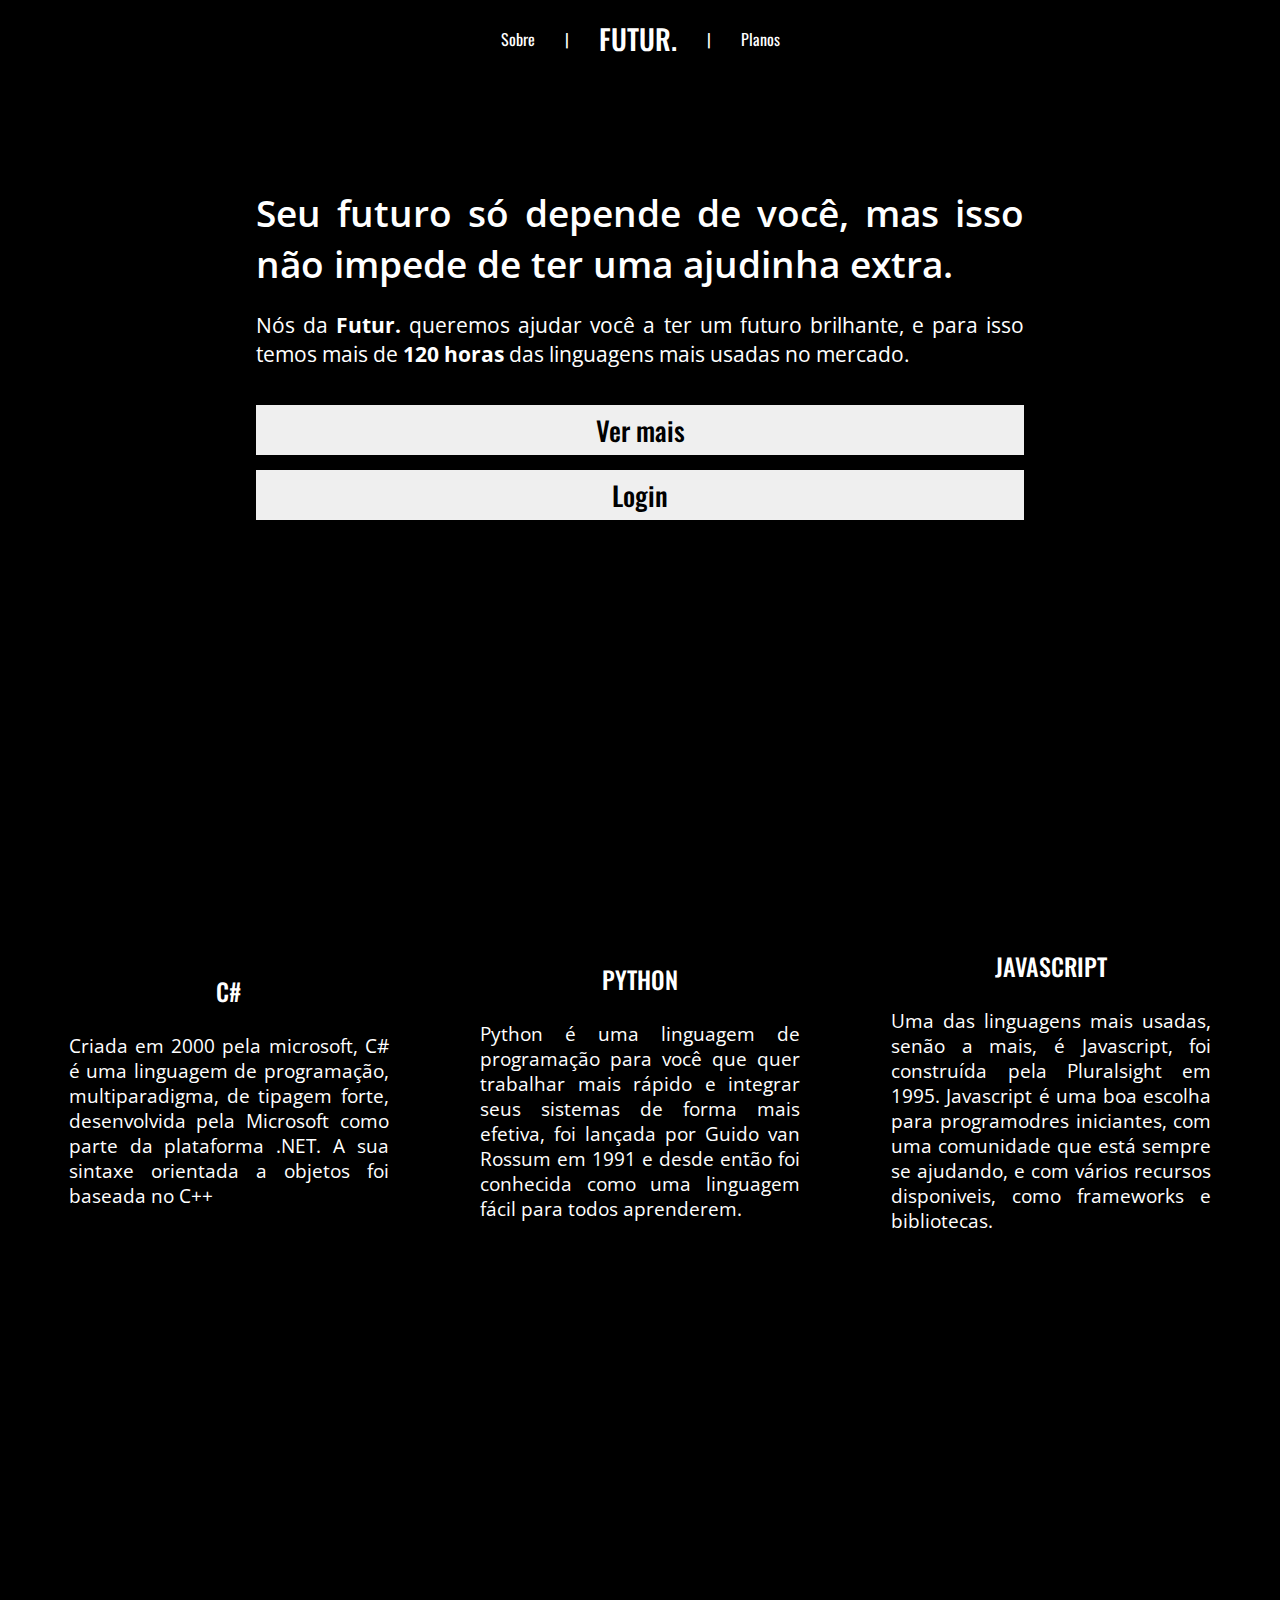
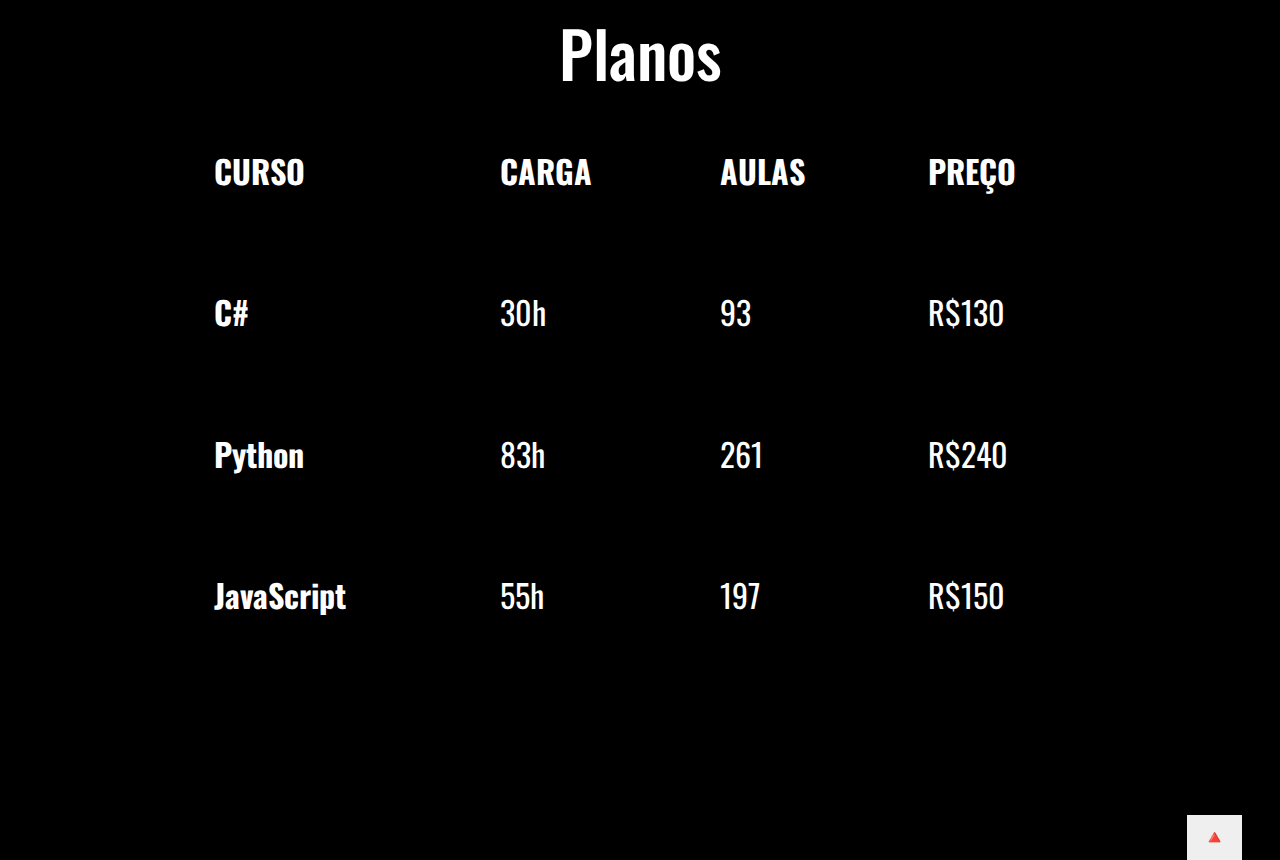
<file: index.html>
<!DOCTYPE html>
<html lang="pt-br">
<head>
    <meta charset="UTF-8">
    <title> Futur. | Home </title>
    <link rel="stylesheet" href="css/index.css">
    <link rel="stylesheet" href="css/global.css">
    <link rel="stylesheet" href="css/animation.css">
    <script src="js/index.js"></script>
    <link rel="shortcut icon" href="img/logo.png"/>
    <link href="https://fonts.googleapis.com/css2?family=Oswald:wght@300;400;500&display=swap" rel="stylesheet">
    <link href="https://fonts.googleapis.com/css2?family=Open+Sans:wght@300;400;600&display=swap" rel="stylesheet">
</head>

<body>
    <!-------- [ MENU ] -------->

    <header id="index">
        <div>
            <nav> 
                <a href="sobre.html" class="t">Sobre</a>
                <div class="barra"> | </div>
                <a href="index.html" class="nome">FUTUR.</a>
                <div class="barra"> | </div>
                <a href="#tab" class="t">Planos</a>
            </nav>
        </div>
    </header>

    <!-------- [ PÁGINA INICIAL ] -------->

    <div id="texto">
        <span>Seu futuro só depende de você, mas isso não impede de ter uma ajudinha extra.</span><br>
        <p>
        Nós da <b>Futur.</b> queremos ajudar você a ter um futuro brilhante, e para isso temos mais de <b>120 horas</b> das linguagens mais usadas no mercado.
        </p>
        <button class="s" type="button" onclick="document.location='#rgb'">
            Ver mais
        </button>
        <button class="s" type="button" onclick="document.location='form.html'">
            Login
        </button>
    </div>

    <!-------- [ PÁGINA 2 ] -------->

    <section id="rgb">
        <div class="box1">
            <p class="title"> C# </p>
            <p>
                Criada em 2000 pela microsoft, C# é uma linguagem de programação, multiparadigma, de tipagem forte, desenvolvida pela Microsoft como parte da plataforma .NET. A sua sintaxe orientada a objetos foi baseada no C++
            </p>
        </div>
        <div class="box2">
            <p class="title"> PYTHON </p>
            <p>
                Python é uma linguagem de programação para você que quer trabalhar mais rápido e integrar seus sistemas de forma mais efetiva, foi lançada por Guido van Rossum em 1991 e desde então foi conhecida como uma linguagem fácil para todos aprenderem.
            </p>
        </div>
        <div class="box3">
            <p class="title"> JAVASCRIPT </p>
            <p>
                Uma das linguagens mais usadas, senão a mais, é Javascript, foi construída pela Pluralsight em 1995. Javascript é uma boa escolha para programodres iniciantes, com uma comunidade que está sempre se ajudando, e com vários recursos disponiveis, como frameworks e bibliotecas.
            </p>
        </div>
    </section>
    
    <!-------- [ TABELA ] -------->

    <section id="tab">
        <table>
            <caption> Planos </caption>
            <tr>
                <td><b> CURSO </b></td>
                <td><b> CARGA </b></td>
                <td><b> AULAS </b></td>
                <td class="u"><b> PREÇO </b></td>
            </tr>
            <tr>
                <td><b> C# </b></td>
                <td> 30h </td>
                <td> 93 </td>
                <td class="u"> R$130 </td>
            </tr>
            <tr>
                <td><b> Python </b></td>
                <td> 83h </td>
                <td> 261 </td>
                <td class="u"> R$240 </td>
            </tr>
            <tr>
                <td><b> JavaScript </b></td>
                <td> 55h </td>
                <td> 197 </td>
                <td class="u"> R$150 </td>
            </tr>
          </table>
    </section>

    <!-------- [ PAGE UP ] -------->

    <div class="button">
        <button class="f" id = "myBtn" type="button" onclick="topFunction()">
            🔺
        </button>
    </div>
</body>
</html>
</file>
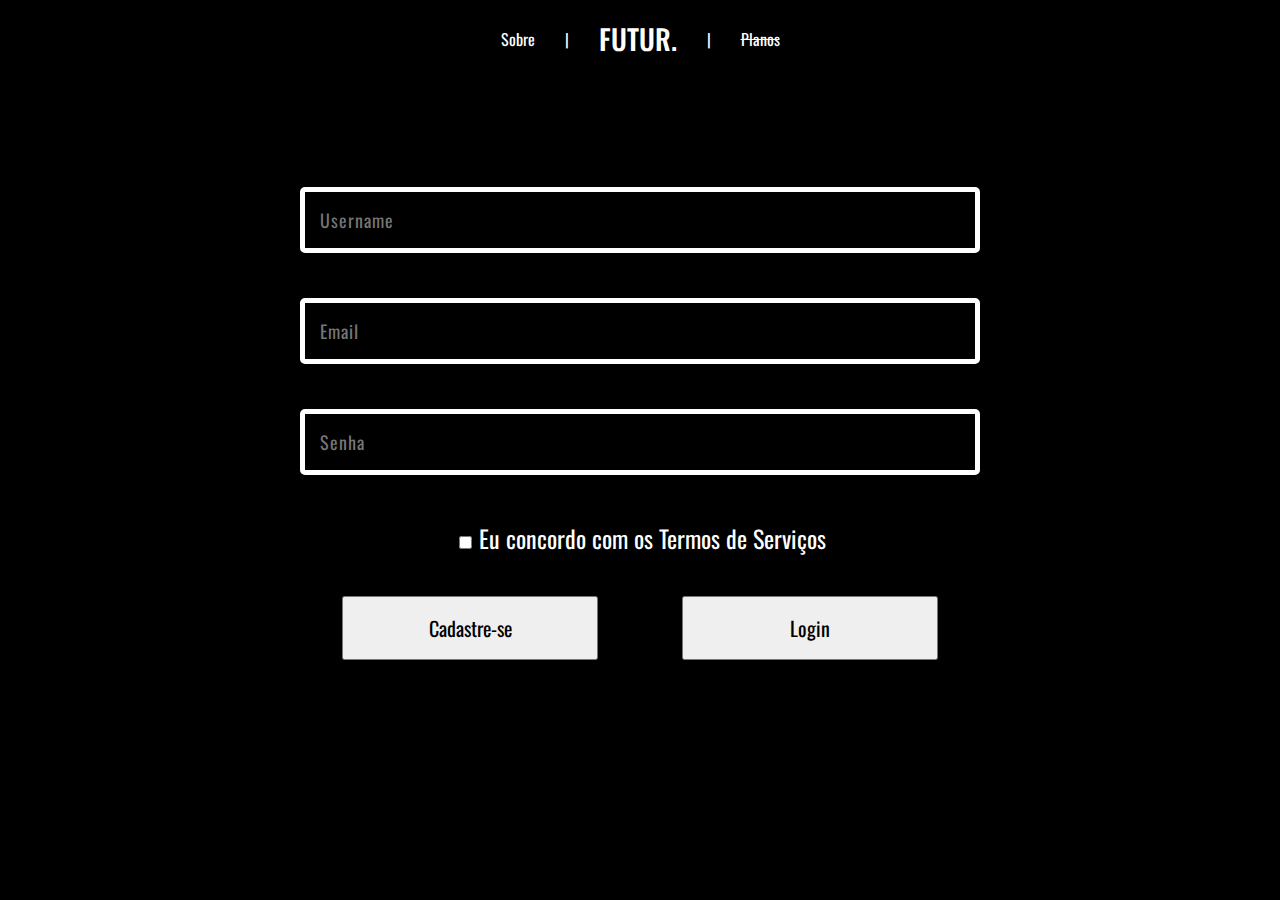
<file: form.html>
<!DOCTYPE html>
<html lang="pt-br">
<head>
    <meta charset="UTF-8">
    <title> Futur. | Login </title>
    <link rel="stylesheet" href="css/form.css">
    <link rel="shortcut icon" href="Dinasty logo v1.png"/>
    <link href="https://fonts.googleapis.com/css2?family=Oswald:wght@300;400;500&display=swap" rel="stylesheet">
    <link href="https://fonts.googleapis.com/css2?family=Open+Sans:wght@300;400;600&display=swap" rel="stylesheet">
</head>

<body>

    <!-- [MENU] -->

    <header id="index">
        <div>
            <nav> 
                <a href="sobre.html" class="t">Sobre</a>
                <div class="barra"> | </div>
                <a href="index.html" class="nome">FUTUR.</a>
                <div class="barra"> | </div>
                <a href="#tab"><del>Planos</del></a>
            </nav>
        </div>
    </header>

    <!-- [FORM] -->

    <form>
        <input type="text" name="username" id="user" class="caixa" placeholder="Username"><br>
        <input type="email" name="email" id="email" class="caixa" placeholder="Email"><br>
        <input type="password" name="password" id="pass" class="caixa" placeholder="Senha"><br>
        <input type="checkbox" id="terms" name="terms" value="terms">
        <label for="terms"> Eu concordo com os Termos de Serviços </label><br>
        <input type="button" class="caixa" id="buttonC" value="Cadastre-se">
        <input type="button" class="caixa" id="buttonL" value="Login"><br>
    </form>

</body>
</html>
</file>
<file: css/index.css>
/* -----[ LINKS ]------ */

a {
    color: white;
    text-decoration: none;
    transition: 0.4s;
    font-weight: 400;
}

.t:hover {
    border-bottom: 1px rgb(255, 255, 255) solid;
    padding: 1px 3px;
}

/* -----[ PÁGINA INICIAL ]------ */

div#texto {
    height: 52vh;
    width: 60%;
    text-align: justify;
    margin: 10% auto;
}

span {
    font-size: 28pt;
    text-align: justify;
    font-family: 'Open Sans', sans-serif;
    font-weight: 600;
    animation-name: teste;
    animation-duration: 8s;
    animation-iteration-count: infinite;
}

div#texto p {
    font-size: 16pt;
}

p {
    font-size: 14pt;
    font-family: 'Open Sans', sans-serif;
    font-weight: 400;
}

button {
    cursor: pointer;
    font-family: 'Oswald', sans-serif;
    font-weight: 500;
    border: none;
}

button.s {
    font-size: 20pt;
    height: 50px;
    width: 100%;
    margin-top: 2%;
}

/* -----[ PÁGINA 2 ]------ */

section {
    height: 90vh;
}

section#rgb {
    height: 70vh;
    display: flex;
    align-items: center;
    justify-content: center;
    animation-name: bg;
    animation-duration: 8s;
    animation-iteration-count: infinite;
}

section#rgb div {
    width: 25%;
    text-align: justify;
    padding-top: 5vh;
    display: inline-block;
    padding: 20px;
    padding-top: 0;
    margin: 2%;
    background-color: rgb(0, 0, 0);
}

p.title {
    font-family: 'Oswald', sans-serif;
    font-weight: 500;
    font-size: 24px;
    text-align: center;
    animation-name: teste;
    animation-duration: 8s;
    animation-iteration-count: infinite;
}

/* -----[ TABELA ]------ */

table {
    font-family: 'Oswald', sans-serif;
    font-weight: 400;
    margin: 15% auto;
    width: 70%;
    height: 70%;
    animation-name: border;
    animation-duration: 8s;
    animation-iteration-count: infinite;
}

caption {
    font-family: 'Oswald', sans-serif;
    font-size: 64px;
    font-weight: 500;
    animation-name: teste;
    animation-duration: 8s;
    animation-iteration-count: infinite;
}

td {
    font-size: 32px;
    padding: 20px;
}

td.u {
    padding-right: 0;
    margin-right: 0;
}

/* -----[ PAGE UP ]------ */

div.button {
    float: right;
    margin-right: 3vw;
}

button.f {
    font-size: 15pt;
    padding: 5px 15px 10px 15px;
    animation-name: bg;
    animation-duration: 8s;
    animation-iteration-count: infinite;
}
</file>
<file: css/global.css>
::-webkit-scrollbar {
    width: 0;
  }

body {
    margin: 0;
    background-color: black;
    color: white;
}

html {
    scroll-behavior: smooth;
}
/* -----[ MENU ]------ */

nav {
    display: flex;
    align-items: center;
    justify-content: center;
    margin-top: 2vh;
    font-family: 'Oswald', sans-serif;
}

.barra {
    margin: 0px 30px;
}

.nome {
    font-weight: 500;
    font-size: 28px;
    animation-name: teste;
    animation-duration: 8s;
    animation-iteration-count: infinite;
    text-decoration: none;
}
</file>
<file: css/animation.css>
@keyframes teste {
    0%   {color: rgb(255, 64, 64);}
    10%  {color: rgb(253, 163, 60);}
    20%  {color: rgb(253, 250, 60);}
    30%  {color: rgb(68, 250, 68);}
    40%  {color: rgb(60, 253, 195);}
    50%  {color: rgb(43, 110, 255);}
    60%  {color: rgb(59, 72, 248);}
    70%  {color: rgb(127, 59, 253);}
    80%  {color: rgb(229, 68, 250);}
    90%  {color: rgb(250, 68, 98);}
    100% {color: rgb(255, 64, 64);}
}

@keyframes bg {
    0%   {background-color: rgb(255, 64, 64);}
    10%  {background-color: rgb(253, 163, 60);}
    20%  {background-color: rgb(253, 250, 60);}
    30%  {background-color: rgb(68, 250, 68);}
    40%  {background-color: rgb(60, 253, 195);}
    50%  {background-color: rgb(43, 110, 255);}
    60%  {background-color: rgb(59, 72, 248);}
    70%  {background-color: rgb(127, 59, 253);}
    80%  {background-color: rgb(229, 68, 250);}
    90%  {background-color: rgb(250, 68, 98);}
    100% {background-color: rgb(255, 64, 64);}
}

@keyframes border {
    0%   {border: 5px solid rgb(255, 64, 64);}
    10%  {border: 5px solid rgb(253, 163, 60);}
    20%  {border: 5px solid rgb(253, 250, 60);}
    30%  {border: 5px solid rgb(68, 250, 68);}
    40%  {border: 5px solid rgb(60, 253, 195);}
    50%  {border: 5px solid rgb(43, 110, 255);}
    60%  {border: 5px solid rgb(59, 72, 248);}
    70%  {border: 5px solid rgb(127, 59, 253);}
    80%  {border: 5px solid rgb(229, 68, 250);}
    90%  {border: 5px solid rgb(250, 68, 98);}
    100% {border: 5px solid rgb(255, 64, 64);}
}

@keyframes shadow {
    0%   {text-shadow: 2px 2px 2px rgb(255, 64, 64);}
    10%  {text-shadow: 2px 2px 2px rgb(253, 163, 60);}
    20%  {text-shadow: 2px 2px 2px rgb(253, 250, 60);}
    30%  {text-shadow: 2px 2px 2px rgb(68, 250, 68);}
    40%  {text-shadow: 2px 2px 2px rgb(60, 253, 195);}
    50%  {text-shadow: 2px 2px 2px rgb(43, 110, 255);}
    60%  {text-shadow: 2px 2px 2px rgb(59, 72, 248);}
    70%  {text-shadow: 2px 2px 2px rgb(127, 59, 253);}
    80%  {text-shadow: 2px 2px 2px rgb(229, 68, 250);}
    90%  {text-shadow: 2px 2px 2px rgb(250, 68, 98);}
    100% {text-shadow: 2px 2px 2px rgb(255, 64, 64);}
}
</file>
<file: css/form.css>
::-webkit-scrollbar {
    width: 0;
  }

body {
    margin: 0;
    background-color: black;
    color: white;
}

html {
    scroll-behavior: smooth;
}
/* -----[ MENU ]------ */

nav {
    display: flex;
    align-items: center;
    justify-content: center;
    margin-top: 2vh;
    font-family: 'Oswald', sans-serif;
}

.barra {
    margin: 0px 30px;
}

.nome {
    font-weight: 500;
    font-size: 28px;
    animation-name: teste;
    animation-duration: 8s;
    animation-iteration-count: infinite;
}

@keyframes teste {
    0%   {color: rgb(255, 64, 64);}
    10%  {color: rgb(253, 163, 60);}
    20%  {color: rgb(253, 250, 60);}
    30%  {color: rgb(68, 250, 68);}
    40%  {color: rgb(60, 253, 195);}
    50%  {color: rgb(43, 110, 255);}
    60%  {color: rgb(59, 72, 248);}
    70%  {color: rgb(127, 59, 253);}
    80%  {color: rgb(229, 68, 250);}
    90%  {color: rgb(250, 68, 98);}
    100% {color: rgb(255, 64, 64);}
}

/* -----[ LINKS ]------ */

a {
    color: white;
    text-decoration: none;
    transition: 0.4s;
    font-weight: 400;
}

.t:hover {
    border-bottom: 1px rgb(255, 255, 255) solid;
    padding: 1px 3px;
}

/* -----[ FORM ]------ */

form {
    text-align: center;
    margin-top: 10%;
}

input.caixa {
    margin-bottom: 5vh;
    padding: 15px;
    width: 50%;
}

input#buttonC, #buttonL {
    width: 20%;
    margin: 40px;
    font-size: 20px;
    font-family: 'Oswald', sans-serif;
    font-weight: 400;
    cursor: pointer;
}

label {
    font-size: 24px;
    font-family: 'Oswald', sans-serif;
    font-weight: 400;
}

#user, #pass, #email {
    font-family: 'Oswald', sans-serif;
    font-weight: 400;
    font-size: 18px;
    letter-spacing: 1px;

    background-color: black;
    color: white;

    border: 5px solid white;
    border-radius: 5px;
    animation-name: border;
    animation-duration: 8s;
    animation-iteration-count: infinite;
}

@keyframes border {
    0%   {border: 3px solid rgb(255, 64, 64);}
    10%  {border: 3px solid rgb(253, 163, 60);}
    20%  {border: 3px solid rgb(253, 250, 60);}
    30%  {border: 3px solid rgb(68, 250, 68);}
    40%  {border: 3px solid rgb(60, 253, 195);}
    50%  {border: 3px solid rgb(43, 110, 255);}
    60%  {border: 3px solid rgb(59, 72, 248);}
    70%  {border: 3px solid rgb(127, 59, 253);}
    80%  {border: 3px solid rgb(229, 68, 250);}
    90%  {border: 3px solid rgb(250, 68, 98);}
    100% {border: 3px solid rgb(255, 64, 64);}
}
</file>
